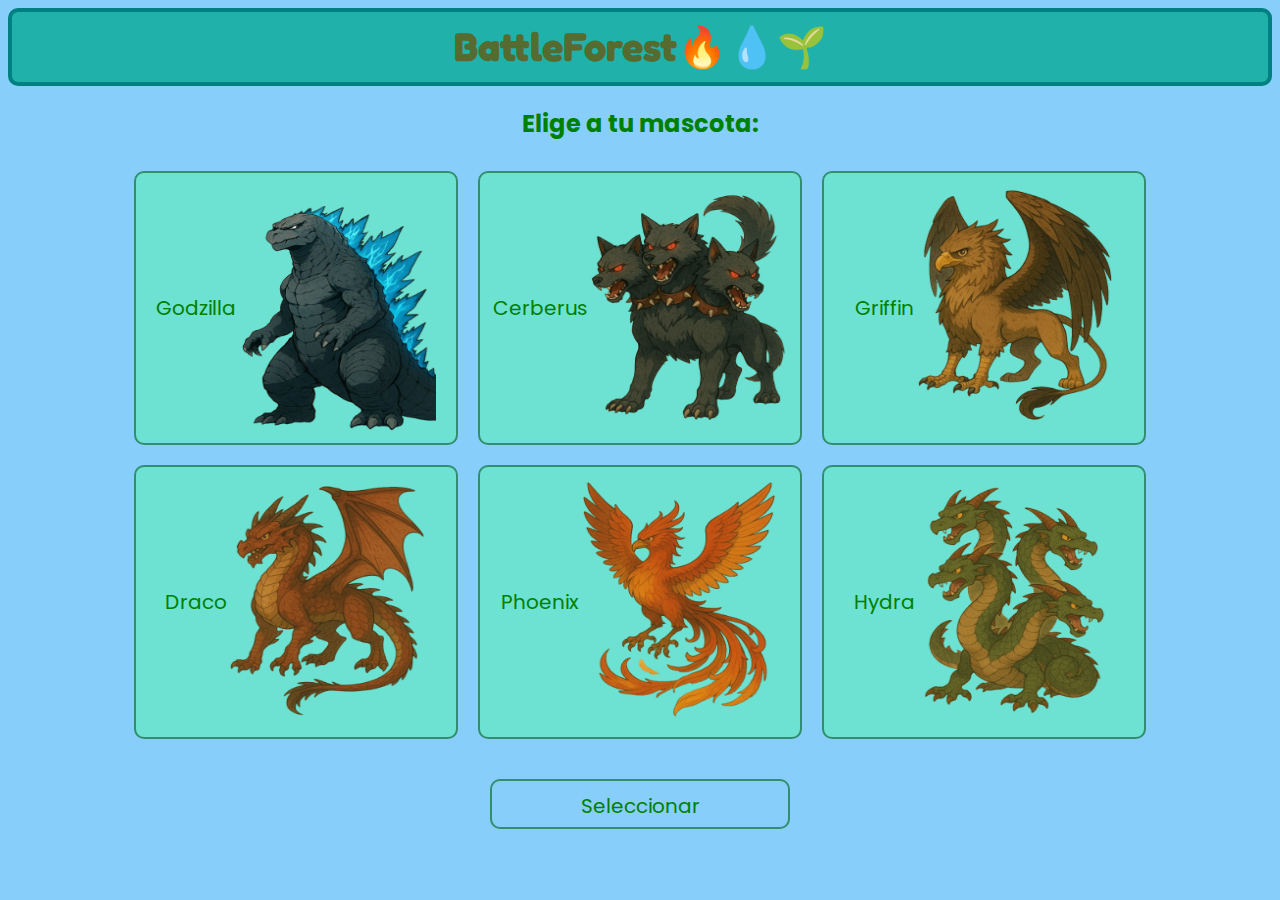
<file: index.html>
<!DOCTYPE html>
<html>
    <head>
        <meta charset="utf-8" />
        <title>BattleForest🔥💧🌱</title>
        <script src="./js/bf.js"></script>
        <link rel="stylesheet" href="./css/estilos.css" />
    <body>
        <!--<h1 class="title">BattleForest🔥💧🌱</h1>-->
        <!--SELECCION DE MASCOTAS-->
        <section id="seleccionar-mascota"> 
                <h1 class="title">BattleForest🔥💧🌱</h1>

                <h2 class="subtitle">Elige a tu mascota:</h2>
            <div class="tarjetas"> 
                <input type="radio" name="mascota" id="Godzilla">
                <label class="tarjetas-de-mascotas" for="Godzilla">
                    <p>Godzilla</p>
                    <img src="./assets/Godzzilla_Battleforest.png" alt="Godzilla">
                </label> 

                <input type="radio" name="mascota" id="Cerberus">
                <label class="tarjetas-de-mascotas" for="Cerberus">
                    <p>Cerberus</p>
                    <img src="./assets/Cerbero_Battleforest.png" alt="Cerberus">
                </label>

                <input type="radio" name="mascota" id="Griffin">
                <label class="tarjetas-de-mascotas" for="Griffin">
                    <p>Griffin</p>
                    <img src="./assets/Griffin_Battleforest.png" alt="Griffin">
                </label>

                <input type="radio" name="mascota" id="Draco">
                <label class="tarjetas-de-mascotas" for="Draco">
                    <p>Draco</p>
                    <img src="./assets/Draco_Battleforest.png" alt="Draco">
                </label>

                <input type="radio" name="mascota" id="Phoenix">
                <label class="tarjetas-de-mascotas" for="Phoenix">
                    <p>Phoenix</p>
                    <img src="./assets/Phoenix_Battleforest.png" alt="Phoenix">
                </label> <br>

                <input type="radio" name="mascota" id="Hydra">
                <label class="tarjetas-de-mascotas" for="Hydra">
                    <p>Hydra</p>
                    <img src="./assets/Hydra_Battleforest.png" alt="Hydra">
                </label> <br>
            </div>
        <!--mascotas:
            
            Godzilla -> Agua y planta
            Cerberus -> Fuego y Planta
            Griffin ->  Fuego y Agua
            Draco -> Agua
            Phoenix -> Fuego
            Hydra -> Planta
        --><div class="boton-seleccionar">
            <button id="boton-mascota">Seleccionar</button>
        </div>
        </section>
        <!--SELECCION DE ATAQUES-->
        <section id="seleccionar-ataque">
            <h1 class="title">BattleForest🔥💧🌱</h1>
            <h2 class="subtitle">Elige tus ataques:</h2>
        <section id="batalla">
            <div>
                <button id="boton-fuego" class="boton-de-ataque">Fuego🔥</button>
                <button id="boton-agua"  class="boton-de-ataque">Agua💧</button>
                <button id="boton-planta"class="boton-de-ataque">Planta🌱</button>
            </div>

            <div id="mensajes">
                    <p id="resultado">Mucha suerte</p>

                    <section id="reiniciar">
                        <button id="boton-reiniciar">reiniciar</button>
                    </section>
            </div>
                
            <div>
                <div id="ataques-del-jugador"></div>
                <div id="ataques-del-rival"></div>
                <p>Tu mascota <span id="Mascota-jugador"></span> tiene <span id="Vidas-jugador">3</span> vidas</p>
                <p>La mascota rival <span id="Mascota-rival"></span> tiene <span id="Vidas-rival">3</span> vidas</p>
            </div>
        </section>
        </section>
    </body>
</html>
</file>
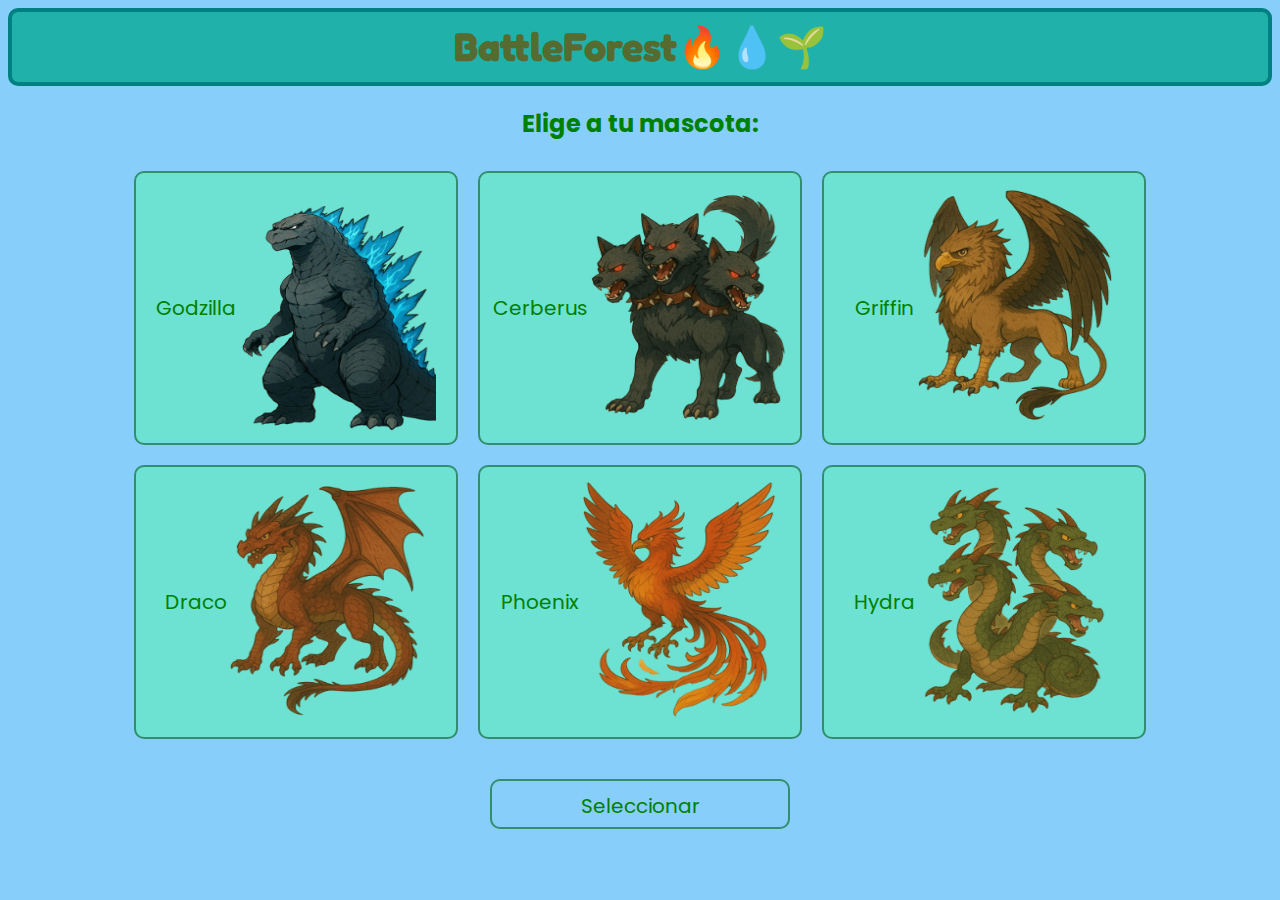
<file: estructura.html>
<!DOCTYPE html>
<html>
    <head>
        <meta charset="utf-8" />
        <title>BattleForest🔥💧🌱</title>
        <script src="./js/bf.js"></script>
        <link rel="stylesheet" href="./css/estilos.css" />
    <body>
        <!--<h1 class="title">BattleForest🔥💧🌱</h1>-->
        <!--SELECCION DE MASCOTAS-->
        <section id="seleccionar-mascota"> 
                <h1 class="title">BattleForest🔥💧🌱</h1>

                <h2 class="subtitle">Elige a tu mascota:</h2>
            <div class="tarjetas"> 
                <input type="radio" name="mascota" id="Godzilla">
                <label class="tarjetas-de-mascotas" for="Godzilla">
                    <p>Godzilla</p>
                    <img src="./assets/Godzzilla_Battleforest.png" alt="Godzilla">
                </label> 

                <input type="radio" name="mascota" id="Cerberus">
                <label class="tarjetas-de-mascotas" for="Cerberus">
                    <p>Cerberus</p>
                    <img src="./assets/Cerbero_Battleforest.png" alt="Cerberus">
                </label>

                <input type="radio" name="mascota" id="Griffin">
                <label class="tarjetas-de-mascotas" for="Griffin">
                    <p>Griffin</p>
                    <img src="./assets/Griffin_Battleforest.png" alt="Griffin">
                </label>

                <input type="radio" name="mascota" id="Draco">
                <label class="tarjetas-de-mascotas" for="Draco">
                    <p>Draco</p>
                    <img src="./assets/Draco_Battleforest.png" alt="Draco">
                </label>

                <input type="radio" name="mascota" id="Phoenix">
                <label class="tarjetas-de-mascotas" for="Phoenix">
                    <p>Phoenix</p>
                    <img src="./assets/Phoenix_Battleforest.png" alt="Phoenix">
                </label> <br>

                <input type="radio" name="mascota" id="Hydra">
                <label class="tarjetas-de-mascotas" for="Hydra">
                    <p>Hydra</p>
                    <img src="./assets/Hydra_Battleforest.png" alt="Hydra">
                </label> <br>
            </div>
        <!--mascotas:
            
            Godzilla -> Agua y planta
            Cerberus -> Fuego y Planta
            Griffin ->  Fuego y Agua
            Draco -> Agua
            Phoenix -> Fuego
            Hydra -> Planta
        --><div class="boton-seleccionar">
            <button id="boton-mascota">Seleccionar</button>
        </div>
        </section>
        <!--SELECCION DE ATAQUES-->
        <section id="seleccionar-ataque">
            <h1 class="title">BattleForest🔥💧🌱</h1>
            <h2 class="subtitle">Elige tus ataques:</h2>
        <section id="batalla">
            <div>
                <button id="boton-fuego" class="boton-de-ataque">Fuego🔥</button>
                <button id="boton-agua"  class="boton-de-ataque">Agua💧</button>
                <button id="boton-planta"class="boton-de-ataque">Planta🌱</button>
            </div>

            <div id="mensajes">
                    <p id="resultado">Mucha suerte</p>

                    <section id="reiniciar">
                        <button id="boton-reiniciar">reiniciar</button>
                    </section>
            </div>
                
            <div>
                <div id="ataques-del-jugador"></div>
                <div id="ataques-del-rival"></div>
                <p>Tu mascota <span id="Mascota-jugador"></span> tiene <span id="Vidas-jugador">3</span> vidas</p>
                <p>La mascota rival <span id="Mascota-rival"></span> tiene <span id="Vidas-rival">3</span> vidas</p>
            </div>
        </section>
        </section>
    </body>
</html>
</file>
<file: css/estilos.css>
@import url('https://fonts.googleapis.com/css2?family=Fredoka:wght@300..700&family=Poppins:ital,wght@0,100;0,200;0,300;0,400;0,500;0,600;0,700;0,800;0,900;1,100;1,200;1,300;1,400;1,500;1,600;1,700;1,800;1,900&display=swap');

body {
    background-color: lightskyblue;
    font-family: "Poppins", sans-serif;
    font-weight: 300;
    font-style: normal;
}
.title {
    color: darkolivegreen;
    font-family: "Fredoka", sans-serif;
    font-style: normal;
    font-weight: 700;
    font-size: 40px;
    text-align: center;
    margin: 0px;
    padding: 10px;
    border: 4px teal solid;
    border-radius: 10px;
    background-color: lightseagreen;
    height: 50px;
}
.subtitle {
    text-align: center;
    color: green;
}
.tarjetas {
    display: flex;
    flex-wrap: wrap;
    justify-content: center;
    color: green;
    font-weight: 400;
    font-size: 20px;
    font-style: normal;
}
.tarjetas label {
    height: 250px;
}
.tarjetas-de-mascotas {
    background-color: #6DE1D2;
    border: 2px solid #328E6E;
    border-radius: 10px;
    padding: 10px;
    margin: 10px;
    width: 300px;
    height: 300px;
    display: flex;
    justify-content: center;
    align-items: center;
}
.tarjetas-de-mascotas img {
    width: 200px;
    height: 250px;
}
.boton-seleccionar {
    display: flex;
    justify-content: center;
    align-items: center;
    margin-top: 20px;
}
#boton-mascota {
    background-color: transparent;
    border: 2px solid #328E6E;
    border-radius: 10px;
    padding: 10px;
    margin: 10px;
    width: 300px;
    height: 50px;
    color: green;
    font-family: "Poppins", sans-serif;
    font-weight: 400;
    font-size: 20px;
    font-style: normal;
}

input {
    display: none;
}

#batalla {
    display: flex;
    flex-direction: column;
    align-items: center;

}

.boton-de-ataque {
    background-color: lightseagreen;
    border: 2px solid #328E6E;
    border-radius: 20px;
    padding: 4px;
    margin: 2px;
    color: green;
    font-family: "poppins", sans-serif;
    font-weight: 400;
    font-size: 15px;

}

#resultado {
    background-color: #7AE2CF;
  display: flex;
  justify-content: center;
  padding: 20px;
  border: 2px solid;
  border-radius: 10px;
  width: 300px;
  height: 50px;
  align-items: center;
  color: green;
  font-size: 20px;
  font-family: "poppins";
  font-weight: 500;
}
</file>
